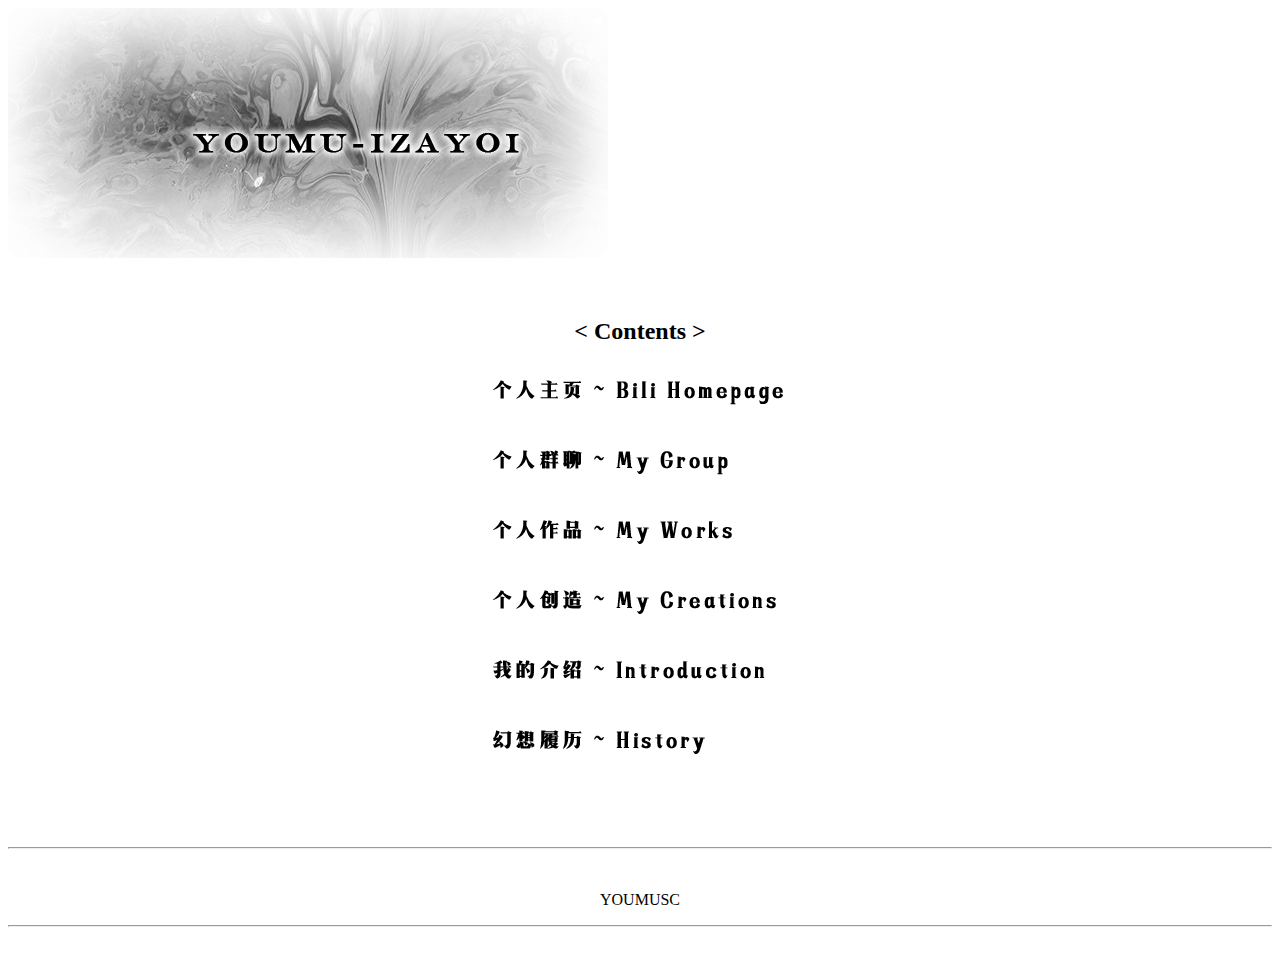
<file: index.html>
<!DOCTYPE html>
<html lang="zh-CN">
<head>
    <meta charset="UTF-8">
    <meta http-equiv="X-UA-Compatible" content="IE=edge">
    <meta name="viewport" content="width=device-width, initial-scale=1.0">
    <title>Youmu-Izayoi</title>
</head>

<body>
    <div>
        <img src="img/mainlogo2.png", width="600", height="250">
        <br><br><br>
    </div>

        <h2 align="center">
            &lt; Contents &gt;
        </h2>
        <p align="center">
            <a  href="https://space.bilibili.com/475102691">
                <img src="img/ph.png">
            </a>
        </p>
        <p align="center">
            <a  href="https://jq.qq.com/?_wv=1027&k=vsw82G0V">
                <img src="img/mg.png" alt="">
            </a>
        </p>
        <p align="center">
            <a href="rsm.html">
                <img src="img/mw.png" alt="">
            </a>
        </p>
        <p align="center">
            <a href="download.html">
                <img src="img/mc.png" alt="">
            </a>
        </p>
        <p align="center" >
            <a href="introduction.html">
                <img src="img/mi.png" alt="">
            </a>
        </p>
        <p align="center" >
            <a href="time.html">
                <img src="img/ht.png" alt="">
            </a>
        </p>

    <div>
        <br><br><br><hr><br>
        <p align="center">YOUMUSC</p>
        <hr><br>
    </div>

</body>
</html>
</file>
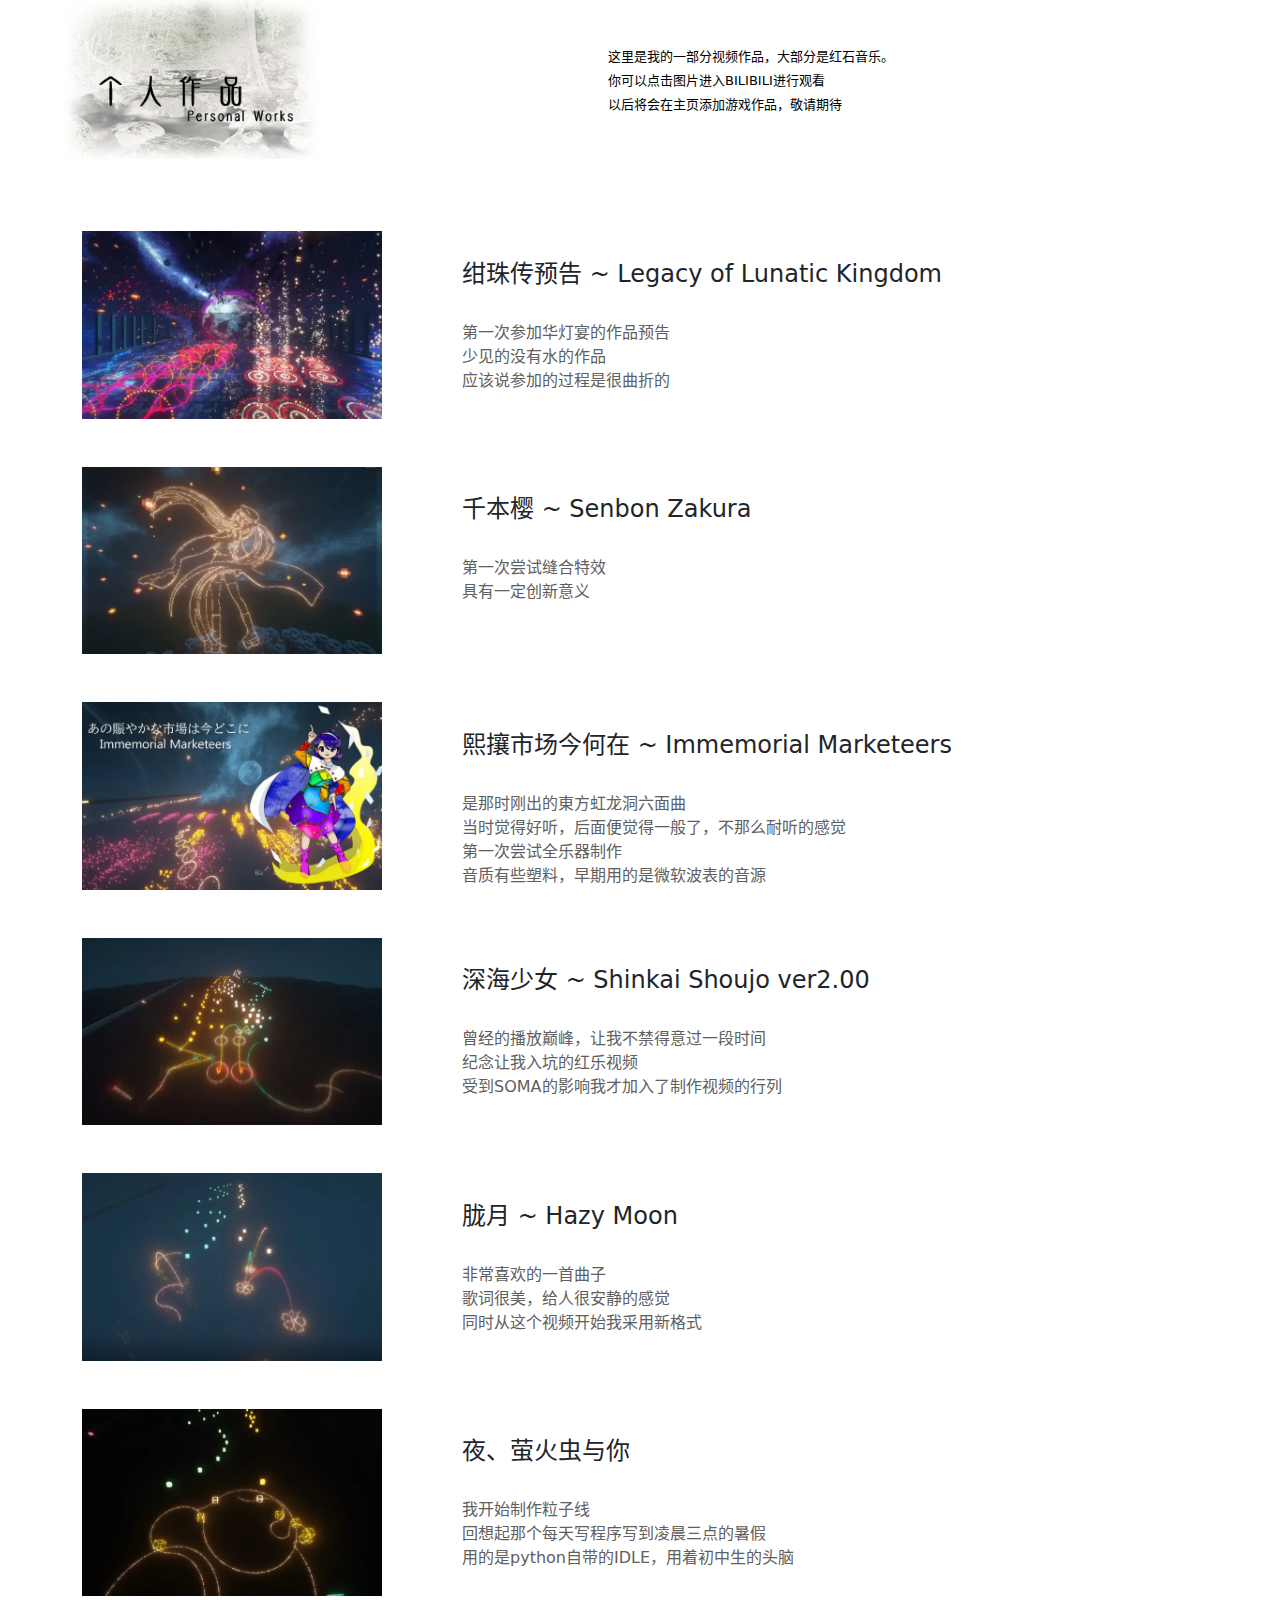
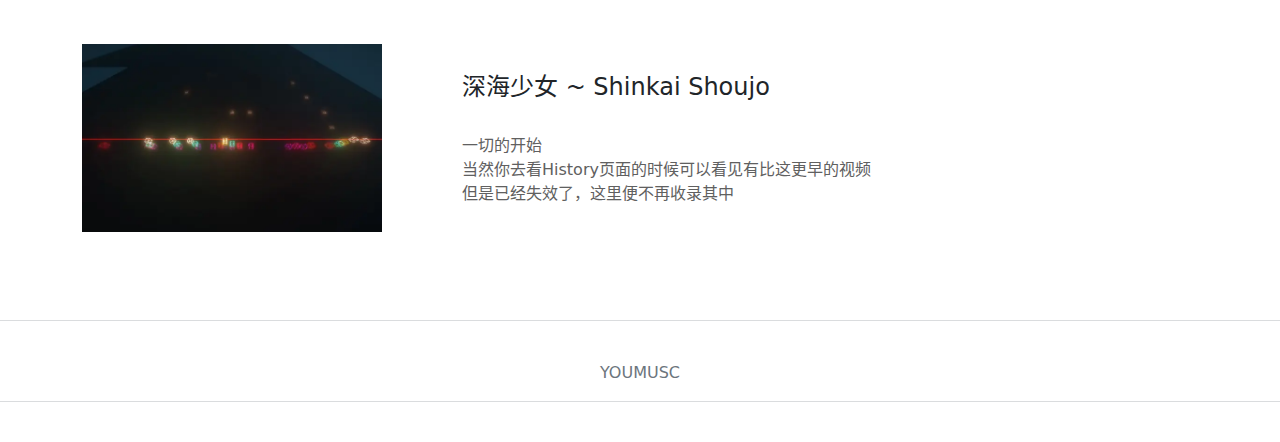
<file: rsm.html>
<!DOCTYPE html>
<html lang="zh-CN">
<head>
    <meta charset="UTF-8">
    <meta http-equiv="X-UA-Compatible" content="IE=edge">
    <meta name="viewport" content="width=device-width, initial-scale=1.0">
    <link rel="stylesheet" href="https://cdn.jsdelivr.net/npm/bootstrap@5.1.3/dist/css/bootstrap.min.css">
    <link rel="stylesheet" href="https://cdn.staticfile.org/twitter-bootstrap/5.1.1/css/bootstrap.min.css">
    <link rel="stylesheet" href="styles/index.css">
    <title>My Works</title>
</head>

<body>
    <table align="center" width="90%" border="0" cellpadding="0" cellspacing="0">
        <tr>
        <td>
        <img src="img/pw.png" align="left" height="159" width="256" border=" 0" hspace="0" vspace="0">
        <td>
        <font color="#000000" size="2" style="font:12px/13px">
        这里是我的一部分视频作品，大部分是红石音乐。<br>
        你可以点击图片进入BILIBILI进行观看<br>
        以后将会在主页添加游戏作品，敬请期待<br>
        </font>
        </tr>
        </table>

    <div class="container">

        <br><br><br>

    <div class="row"> 
        <div class="col-md-12">
            <div class="row">
                    <div class="col-md-6 col-lg-4">
                        <a href="https://www.bilibili.com/video/BV1uL411w79N" target="_blank">
                        <img class="img-responsive" width="300" src="img/rmgzz.webp" alt="14">
                    </a>
                    </div>
                <div class="col-md-6 col-lg-8">
                    <h4>
                        <br>
                        绀珠传预告 ~ Legacy of Lunatic Kingdom
                    </h4>
                    <font color="#606060">
                        <br>
                        第一次参加华灯宴的作品预告<br>
                        少见的没有水的作品<br>
                        应该说参加的过程是很曲折的<br>
                    </font>
                </div>
            </div>
            </div>
    </div>

    <br><br>
    <div class="row"> 
        <div class="col-md-12">
            <div class="row">
                    <div class="col-md-6 col-lg-4">
                        <a href="https://www.bilibili.com/video/BV1AP4y1x7WX" target="_blank">
                        <img class="img-responsive" width="300" src="img/rmqby.webp" alt="14">
                    </a>
                    </div>
                <div class="col-md-6 col-lg-8">
                    <h4>
                        <br>
                        千本樱 ~ Senbon Zakura
                    </h4>
                    <font color="#606060">
                        <br>
                        第一次尝试缝合特效<br>
                        具有一定创新意义<br>
                    </font>
                </div>
            </div>
            </div>
    </div>

    <br><br>
    <div class="row"> 
        <div class="col-md-12">
            <div class="row">
                    <div class="col-md-6 col-lg-4">
                        <a href="https://www.bilibili.com/video/BV1h64y1z777" target="_blank">
                        <img class="img-responsive" width="300" src="img/rmmarket.webp" alt="14">
                    </a>
                    </div>
                <div class="col-md-6 col-lg-8">
                    <h4>
                        <br>
                        熙攘市场今何在 ~ Immemorial Marketeers
                    </h4>
                    <font color="#606060">
                        <br>
                        是那时刚出的東方虹龙洞六面曲<br>
                        当时觉得好听，后面便觉得一般了，不那么耐听的感觉<br>
                        第一次尝试全乐器制作<br>
                        音质有些塑料，早期用的是微软波表的音源<br>
                    </font>
                </div>
            </div>
            </div>
    </div>

    <br><br>
    <div class="row"> 
        <div class="col-md-12">
            <div class="row">
                    <div class="col-md-6 col-lg-4">
                        <a href="https://www.bilibili.com/video/BV1at4y167JH" target="_blank">
                        <img class="img-responsive" width="300" src="img/rmshsn2.webp" alt="14">
                    </a>
                    </div>
                <div class="col-md-6 col-lg-8">
                    <h4>
                        <br>
                        深海少女 ~ Shinkai Shoujo ver2.00
                    </h4>
                    <font color="#606060">
                        <br>
                        曾经的播放巅峰，让我不禁得意过一段时间<br>
                        纪念让我入坑的红乐视频<br>
                        受到SOMA的影响我才加入了制作视频的行列<br>
                    </font>
                </div>
            </div>
            </div>
    </div>

    <br><br>
    <div class="row"> 
        <div class="col-md-12">
            <div class="row">
                    <div class="col-md-6 col-lg-4">
                        <a href="https://www.bilibili.com/video/BV155411G7fp" target="_blank">
                        <img class="img-responsive" width="300" src="img/rmly.webp" alt="14">
                    </a>
                    </div>
                <div class="col-md-6 col-lg-8">
                    <h4>
                        <br>
                        胧月 ~ Hazy Moon
                    </h4>
                    <font color="#606060">
                        <br>
                        非常喜欢的一首曲子<br>
                        歌词很美，给人很安静的感觉<br>
                        同时从这个视频开始我采用新格式<br>
                    </font>
                </div>
            </div>
            </div>
    </div>

    <br><br>
    <div class="row"> 
        <div class="col-md-12">
            <div class="row">
                    <div class="col-md-6 col-lg-4">
                        <a href="https://www.bilibili.com/video/BV1HT4y1L7Q6" target="_blank">
                        <img class="img-responsive" width="300" src="img/rmyou.webp" alt="14">
                    </a>
                    </div>
                <div class="col-md-6 col-lg-8">
                    <h4>
                        <br>
                        夜、萤火虫与你
                    </h4>
                    <font color="#606060">
                        <br>
                        我开始制作粒子线<br>
                        回想起那个每天写程序写到凌晨三点的暑假<br>
                        用的是python自带的IDLE，用着初中生的头脑<br>
                    </font>
                </div>
            </div>
            </div>
    </div>

    <br><br>
    <div class="row"> 
        <div class="col-md-12">
            <div class="row">
                    <div class="col-md-6 col-lg-4">
                        <a href="https://www.bilibili.com/video/BV1ZT4y157D5" target="_blank">
                        <img class="img-responsive" width="300" src="img/rmshsn.webp" alt="14">
                    </a>
                    </div>
                <div class="col-md-6 col-lg-8">
                    <h4>
                        <br>
                        深海少女 ~ Shinkai Shoujo
                    </h4>
                    <font color="#606060">
                        <br>
                        一切的开始<br>
                        当然你去看History页面的时候可以看见有比这更早的视频<br>
                        但是已经失效了，这里便不再收录其中<br>
                    </font>
                </div>
            </div>
            </div>
    </div>

    </div>


    <div class="text-center text-secondary">
        <br><br><br><hr><br>
        <p>YOUMUSC</p>
        <hr><br>
    </div>

    
    
</body>
</html>
</file>
<file: styles/index.css>
@font-face {
    font-family: "DFPHSMincho-W7";
    src:url("华文中宋");
}

@font-face {
    font-family: "等线 (中文正文)";
    src:url("等线 (中文正文)");
}

.para_zh_title2 {
    text-align: center;
    font-size: 40px;
    font-family: "DFPHSMincho-W7";
}

.para_zh_title2_nocenter {
    font-size: 40px;
    font-family: "DFPHSMincho-W7";
}

.para_en_title {
    text-align: center;
    font-size: 40px;
    font-family: "DFPHSMincho-W7";
}

.para_zh_normal {
    font-family: "等线 (中文正文)";
    font-size: 15px;
}

.border_ud {
    padding: 15px 0;
    border-top: 2px solid black;
    border-bottom: 2px solid black;
}

.set_margin_top {
    margin: 30px 0 0 0;
}

.card {
    box-shadow: 0 1px 3px rgba(0, 0, 0, 0.12), 0 1px 2px rgba(0, 0, 0, 0.24);
    transition: all 0.3s cubic-bezier(.25, .8, .25, 1);
}

a {
    color:darkgray
}
</file>
